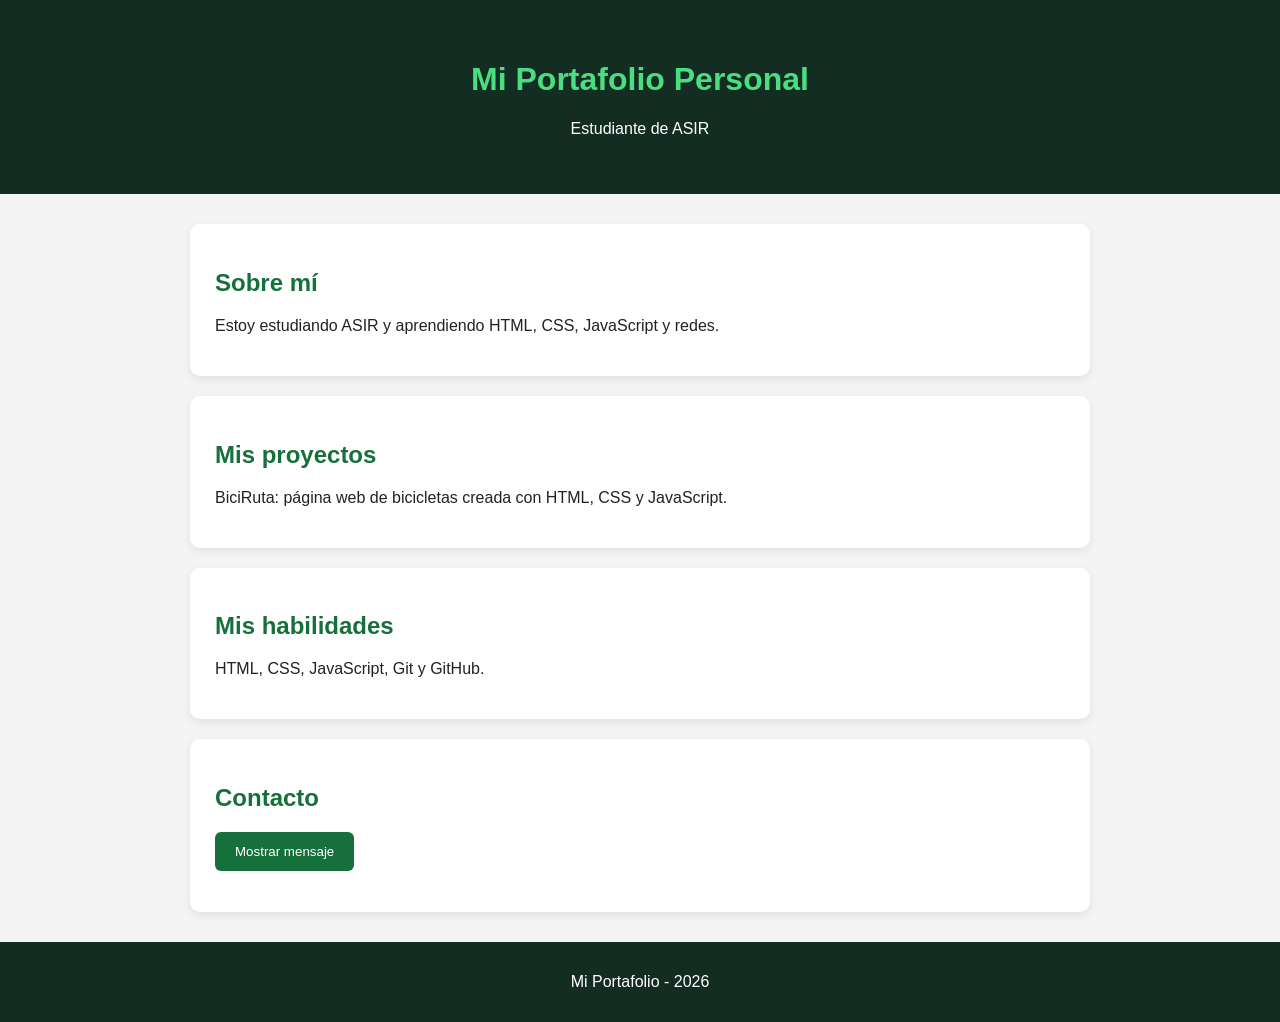
<file: index.html>
<!DOCTYPE html>
<html lang="es">
<head>
  <meta charset="UTF-8">
  <meta name="viewport" content="width=device-width, initial-scale=1.0">
  <title>Mi Portafolio Personal</title>
  <link rel="stylesheet" href="estilos.css">
  <script src="app.js" defer></script>
</head>
<body>
  <header>
    <h1>Mi Portafolio Personal</h1>
    <p>Estudiante de ASIR</p>
  </header>

  <main>
    <section>
      <h2>Sobre mí</h2>
      <p>Estoy estudiando ASIR y aprendiendo
      HTML, CSS, JavaScript y redes.</p>
    </section>

    <section>
      <h2>Mis proyectos</h2>
      <p>BiciRuta: página web de bicicletas
      creada con HTML, CSS y JavaScript.</p>
    </section>

    <section>
      <h2>Mis habilidades</h2>
      <p>HTML, CSS, JavaScript, Git y GitHub.</p>
    </section>

    <section>
      <h2>Contacto</h2>
      <button id="boton-contacto">
        Mostrar mensaje
      </button>
      <p id="mensaje"></p>
    </section>
  </main>

  <footer>
    <p>Mi Portafolio - 2026</p>
  </footer>
</body>
</html>
</file>
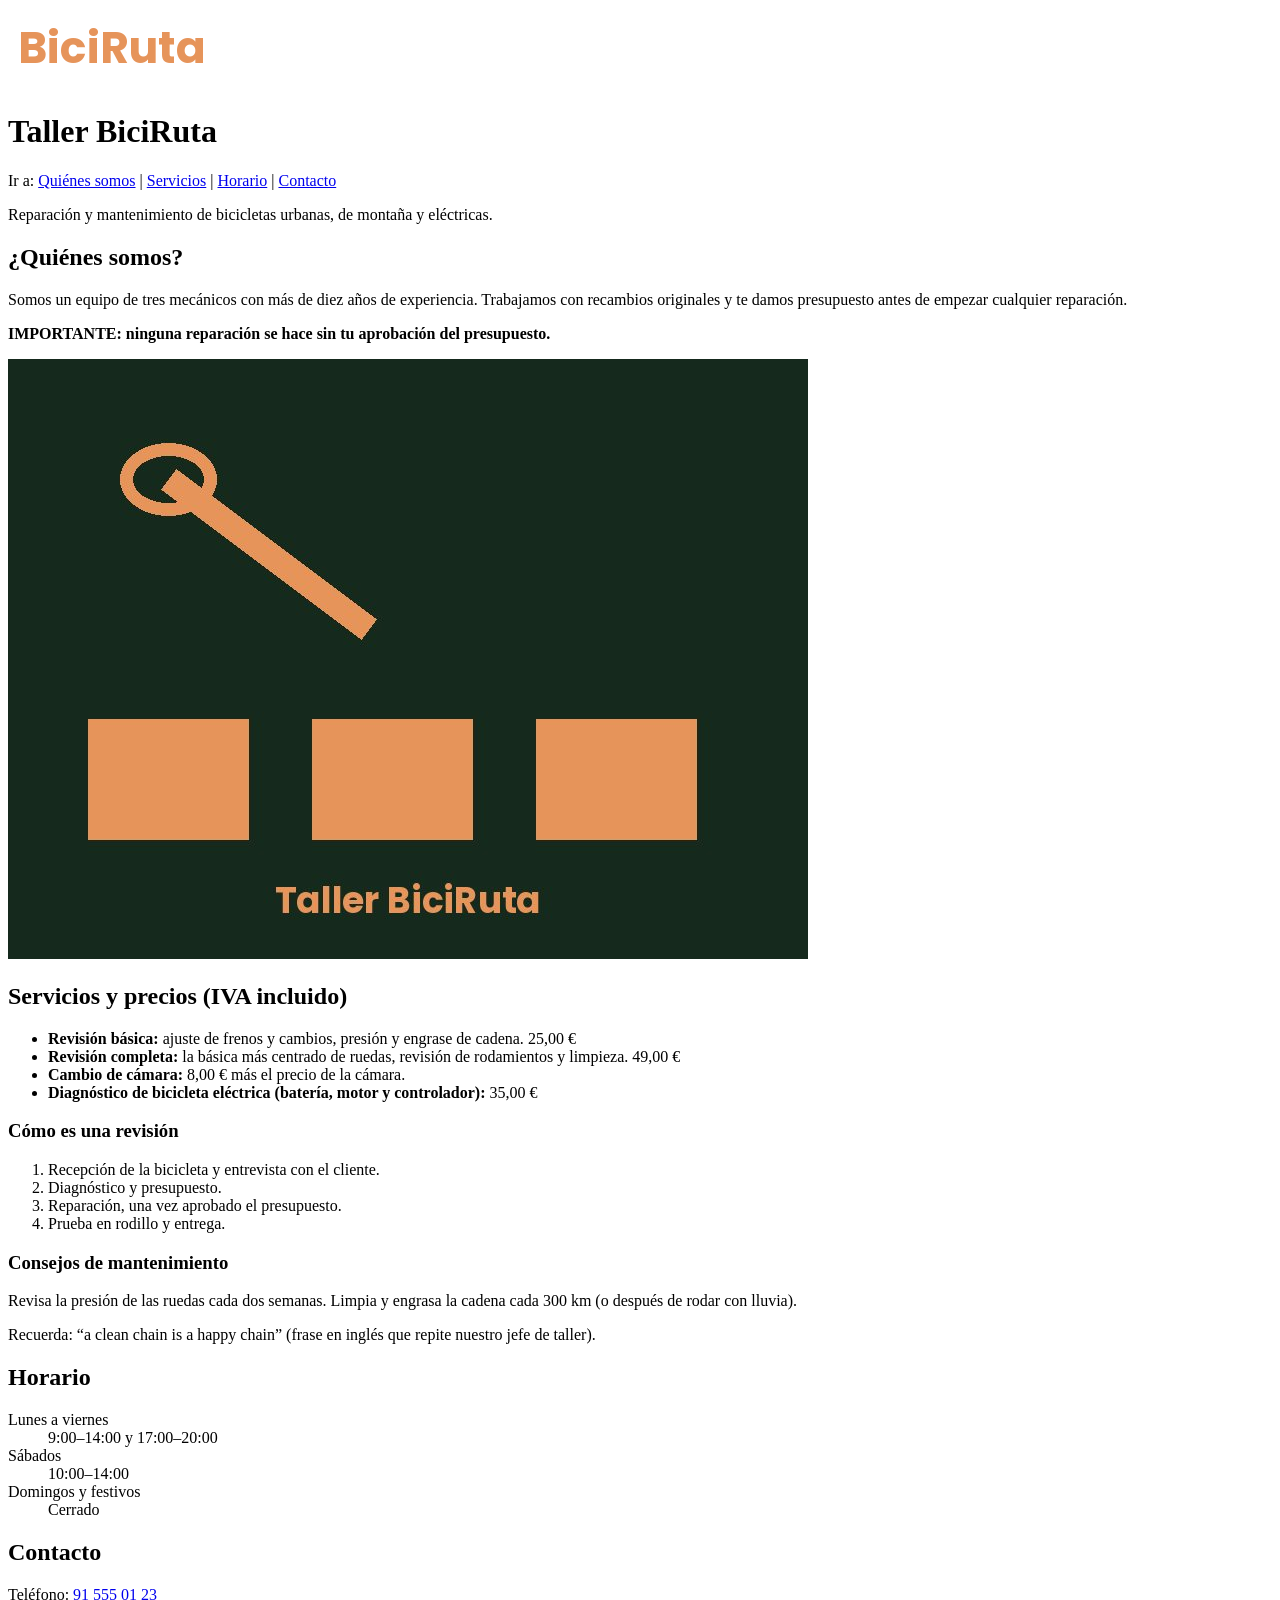
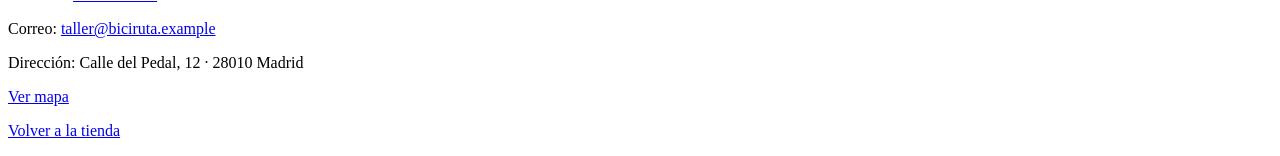
<file: ut02/taller.html>
<!DOCTYPE html>
<html lang="es">
<head>
    <!-- Codificación de caracteres -->
    <meta charset="UTF-8">

    <!-- Adaptación a dispositivos móviles -->
    <meta name="viewport" content="width=device-width, initial-scale=1.0">

    <!-- Descripción para buscadores -->
    <meta name="description" content="Taller de bicicletas urbanas, de montaña y eléctricas en Madrid. Revisiones, reparaciones y puesta a punto con cita previa.">

    <!-- Título de la pestaña -->
    <title>Taller BiciRuta · Reparación y mantenimiento de bicicletas</title>
</head>
<body>

    <img src="img/logo_biciruta.png" alt="BiciRuta" width="320" height="80">

    <h1>Taller BiciRuta</h1>

    <p>Ir a:
        <a href="#nosotros">Quiénes somos</a> |
        <a href="#servicios">Servicios</a> |
        <a href="#horario">Horario</a> |
        <a href="#contacto">Contacto</a>
    </p>

    <p>Reparación y mantenimiento de bicicletas urbanas, de montaña y eléctricas.</p>

    <h2 id="nosotros">¿Quiénes somos?</h2>

    <p>Somos un equipo de tres mecánicos con más de diez años de experiencia. Trabajamos con recambios originales y te damos presupuesto antes de empezar cualquier reparación.</p>

    <p><strong>IMPORTANTE: ninguna reparación se hace sin tu aprobación del presupuesto.</strong></p>

    <img src="img/taller.jpg" alt="Taller de reparación de bicicletas" width="800" height="600">

    <h2 id="servicios">Servicios y precios (IVA incluido)</h2>

    <ul>
        <li><strong>Revisión básica:</strong> ajuste de frenos y cambios, presión y engrase de cadena. <span class="precio">25,00&nbsp;€</span></li>
        <li><strong>Revisión completa:</strong> la básica más centrado de ruedas, revisión de rodamientos y limpieza. <span class="precio">49,00&nbsp;€</span></li>
        <li><strong>Cambio de cámara:</strong> <span class="precio">8,00&nbsp;€</span> más el precio de la cámara.</li>
        <li><strong>Diagnóstico de bicicleta eléctrica (batería, motor y controlador):</strong> <span class="precio">35,00&nbsp;€</span></li>
    </ul>

    <h3>Cómo es una revisión</h3>

    <ol>
        <li>Recepción de la bicicleta y entrevista con el cliente.</li>
        <li>Diagnóstico y presupuesto.</li>
        <li>Reparación, una vez aprobado el presupuesto.</li>
        <li>Prueba en rodillo y entrega.</li>
    </ol>

    <h3>Consejos de mantenimiento</h3>

    <p>Revisa la presión de las ruedas cada dos semanas. Limpia y engrasa la cadena cada 300 km (o después de rodar con lluvia).</p>

    <p>Recuerda: <q lang="en">a clean chain is a happy chain</q> (frase en inglés que repite nuestro jefe de taller).</p>

    <h2 id="horario">Horario</h2>

    <dl>
        <dt>Lunes a viernes</dt>
        <dd>9:00–14:00 y 17:00–20:00</dd>

        <dt>Sábados</dt>
        <dd>10:00–14:00</dd>

        <dt>Domingos y festivos</dt>
        <dd>Cerrado</dd>
    </dl>

    <h2 id="contacto">Contacto</h2>

    <p>Teléfono: <a href="tel:+34915550123">91 555 01 23</a></p>

    <p>Correo: <a href="mailto:taller@biciruta.example?subject=Cita%20en%20el%20taller">taller@biciruta.example</a></p>

    <p>Dirección: Calle del Pedal, 12 · 28010 Madrid</p>

    <p><a href="https://www.openstreetmap.org/search?query=Madrid" target="_blank" rel="noopener noreferrer">Ver mapa</a></p>

    <p><a href="index.html">Volver a la tienda</a></p>

</body>
</html>
</file>
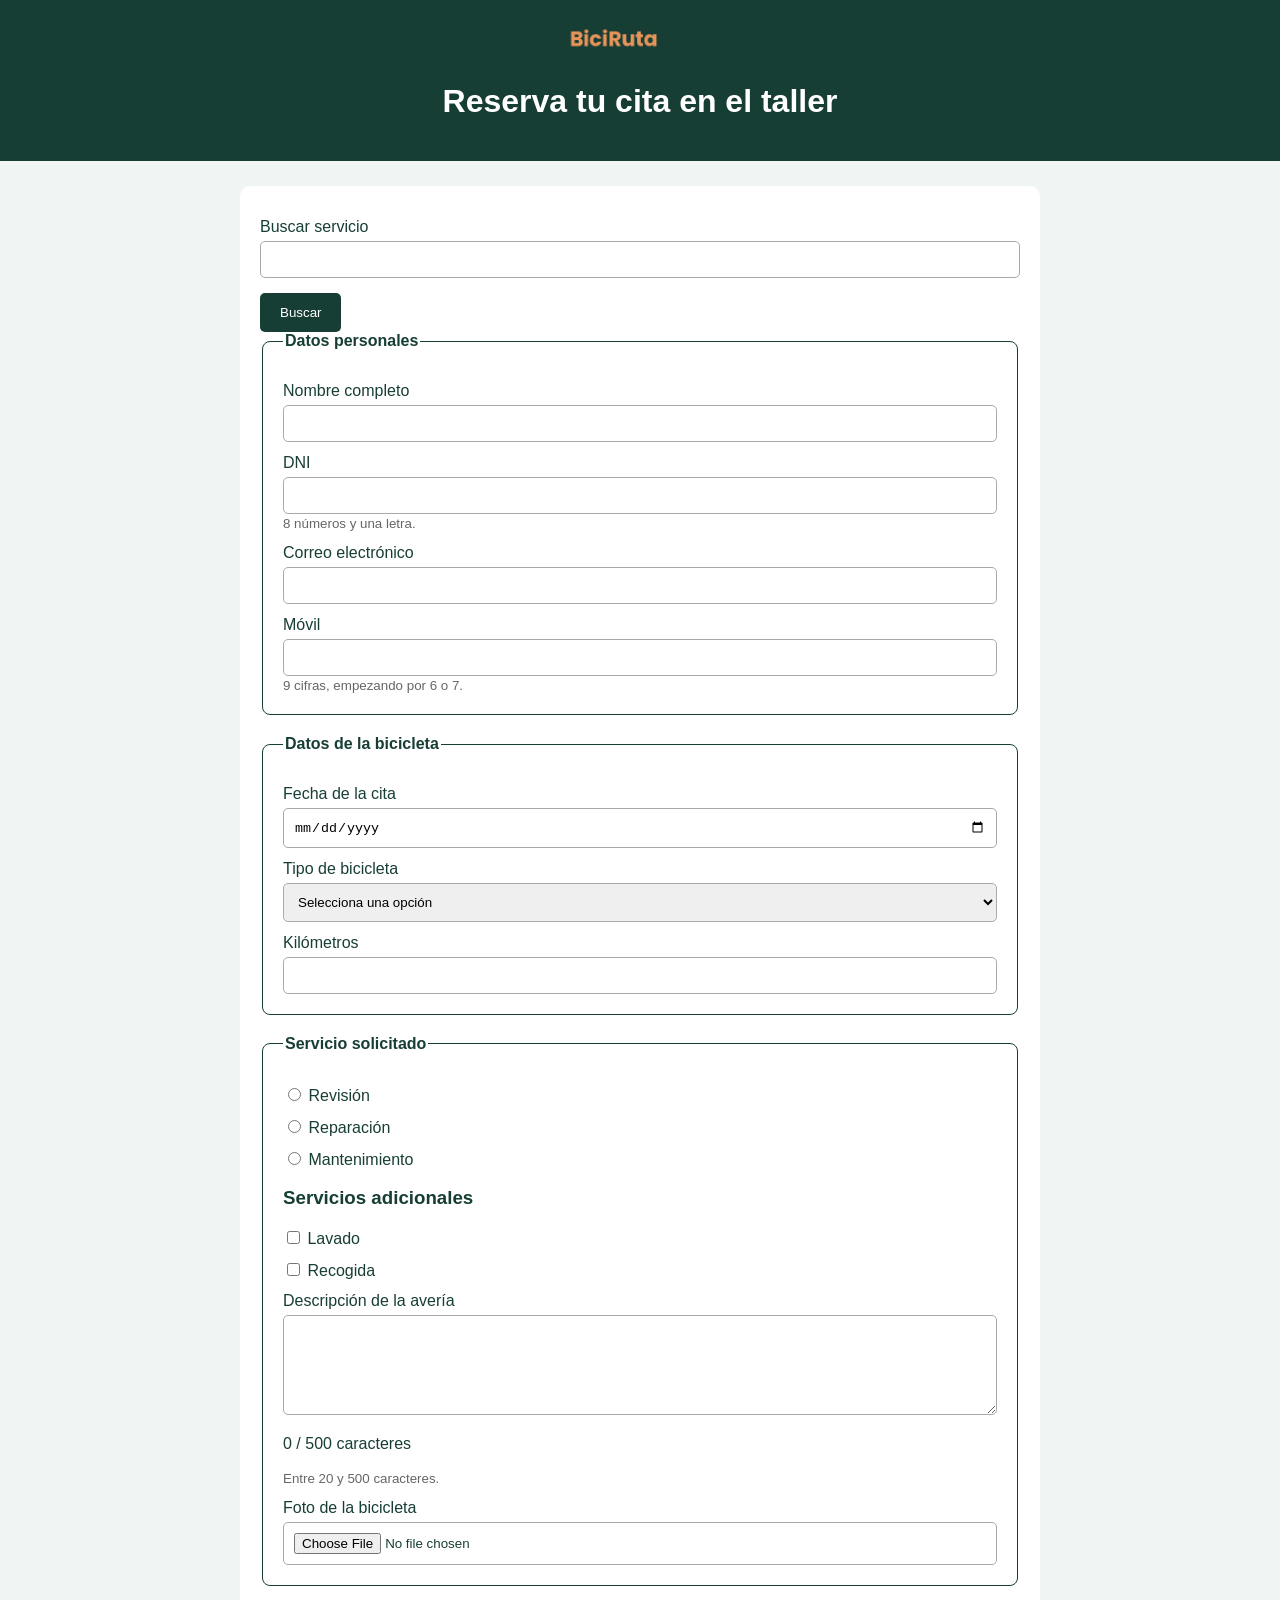
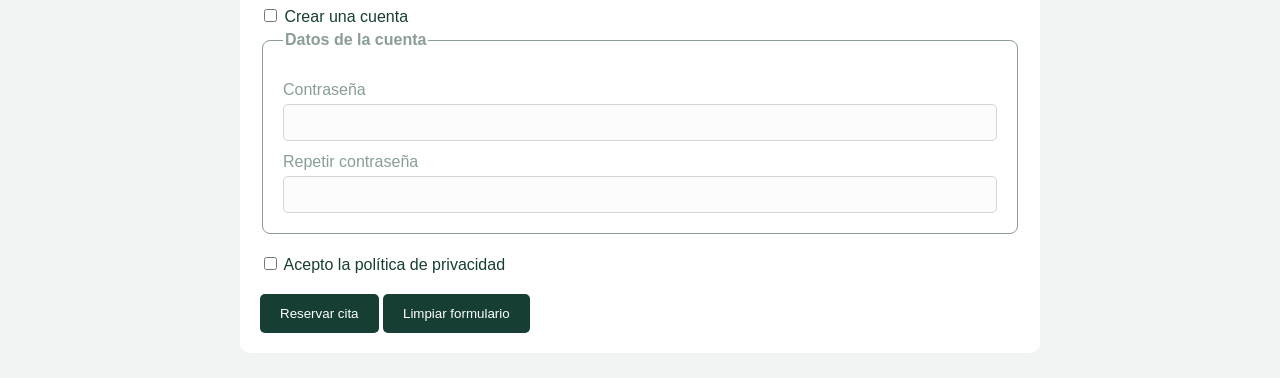
<file: ut04/cita.html>
<!DOCTYPE html>
<html lang="es">
  
<head>
    <meta charset="UTF-8">
    <meta name="viewport" content="width=device-width, initial-scale=1.0">
    <title>Cita taller BiciRuta</title>
    <link rel="stylesheet" href="css/cita.css">
      <script src="js/cita.js" defer></script>
</head>
<body>

    <header>
        <img src="img/logo_biciruta.png" alt="Logo BiciRuta">
        <h1>Reserva tu cita en el taller</h1>
    </header>

    <main>
        <form action="receptor.html" method="get">
    <label for="q">Buscar servicio</label>
    <input type="search" id="q" name="q" required>
    <button type="submit">Buscar</button>
</form>
        <form action="https://httpbin.org/post"
      method="post"
      enctype="multipart/form-data">

            <fieldset>
                <legend>Datos personales</legend>

                <label for="nombre">Nombre completo</label>
                <input type="text" id="nombre" name="nombre"
                    required minlength="3" maxlength="80"
                    autocomplete="name">

                <label for="dni">DNI</label>
<input type="text" id="dni" name="dni"
    pattern="[0-9]{8}[A-Za-z]" required
    title="Introduce 8 números y una letra"
    aria-describedby="ayuda-dni">
<small id="ayuda-dni">8 números y una letra.</small>


                <label for="correo">Correo electrónico</label>
                <input type="email" id="correo" name="correo" required>

                <label for="movil">Móvil</label>
                <input type="tel" id="movil" name="movil"
                    pattern="[67][0-9]{8}" required
                    aria-describedby="ayuda-movil">
                <small id="ayuda-movil">9 cifras, empezando por 6 o 7.</small>
            </fieldset>

            <fieldset>
                <legend>Datos de la bicicleta</legend>

                <label for="fecha">Fecha de la cita</label>
                <input type="date" id="fecha" name="fecha" required>

                <label for="tipo">Tipo de bicicleta</label>
                <select id="tipo" name="tipo" required>
                    <option value="">Selecciona una opción</option>
                    <option value="urbana">Urbana</option>
                    <option value="montana">Montaña</option>
                    <option value="electrica">Eléctrica</option>
                    <option value="carretera">Carretera</option>
                </select>

                <label for="km">Kilómetros</label>
                <input type="number" id="km" name="km"
                    min="0" max="50000" step="100">
            </fieldset>

            <fieldset>
                <legend>Servicio solicitado</legend>

                <label>
                    <input type="radio" name="servicio"
                        value="revision" required> Revisión
                </label>

                <label>
                    <input type="radio" name="servicio"
                        value="reparacion"> Reparación
                </label>

                <label>
                    <input type="radio" name="servicio"
                        value="mantenimiento"> Mantenimiento
                </label>

                <h3>Servicios adicionales</h3>

                <label>
                    <input type="checkbox" name="extras"
                        value="lavado"> Lavado
                </label>

                <label>
                    <input type="checkbox" name="extras"
                        value="recogida"> Recogida
                </label>

                <label for="averia">Descripción de la avería</label>
                <textarea id="averia" name="averia"
                    minlength="20" maxlength="500" required
                    aria-describedby="ayuda-averia"></textarea>
                <small id="ayuda-averia">Entre 20 y 500 caracteres.</small>

                <label for="foto">Foto de la bicicleta</label>
                <input type="file" id="foto" name="foto"
                    accept="image/jpeg,image/png">
            </fieldset>

            <label>
                <input type="checkbox" id="crear-cuenta"
                    name="crear_cuenta" value="si"> Crear una cuenta
            </label>

            <fieldset id="cuenta" disabled>
                <legend>Datos de la cuenta</legend>

                <label for="clave">Contraseña</label>
                <input type="password" id="clave" name="clave" required>

                <label for="confirmar">Repetir contraseña</label>
                <input type="password" id="confirmar"
                    name="confirmar" required>
            </fieldset>

            <label>
                <input type="checkbox" name="privacidad"
                    value="aceptada" required>
                Acepto la política de privacidad
            </label>

            <button type="submit">Reservar cita</button>
            <button type="reset">Limpiar formulario</button>

        </form>
    </main>


</body>
</html>
</file>
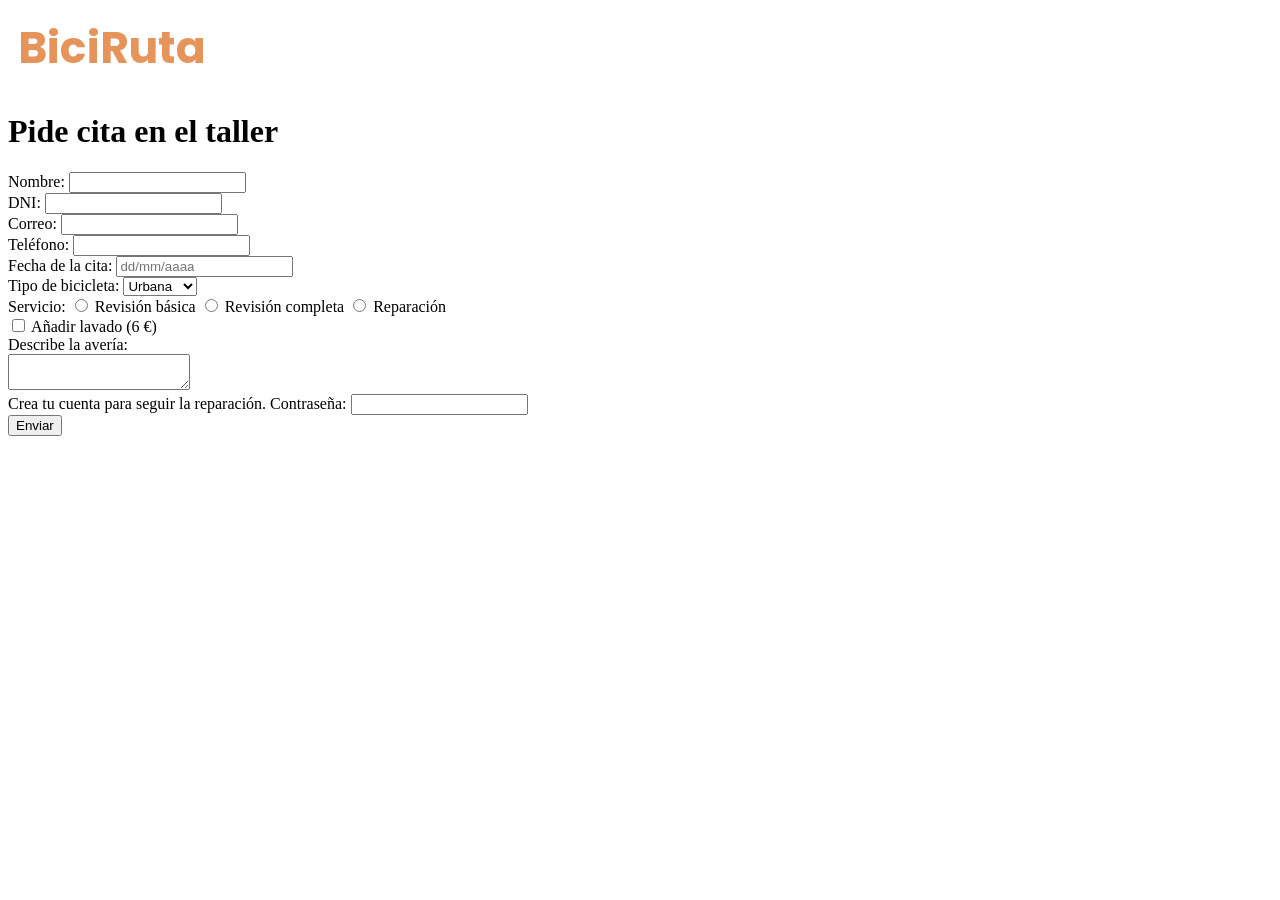
<file: ut04/cita_borrador.html>
<!DOCTYPE html>
<html lang="es">
<head>
  <meta charset="UTF-8">
  <meta name="viewport" content="width=device-width, initial-scale=1.0">
  <title>Cita en el taller · BiciRuta</title>
</head>
<body>
  <img src="img/logo_biciruta.png" alt="BiciRuta" width="320" height="80">
  <h1>Pide cita en el taller</h1>
  <form action="receptor.html">
    Nombre: <input type="text" name="nombre"><br>
    DNI: <input type="text" name="dni"><br>
    Correo: <input type="text" name="correo"><br>
    Teléfono: <input type="text"><br>
    Fecha de la cita: <input type="text" name="fecha" placeholder="dd/mm/aaaa"><br>
    Tipo de bicicleta:
    <select name="tipo">
      <option>Urbana</option><option>Montaña</option><option>Eléctrica</option>
    </select><br>
    Servicio:
    <input type="radio" name="servicio1"> Revisión básica
    <input type="radio" name="servicio2"> Revisión completa
    <input type="radio" name="servicio3"> Reparación<br>
    <input type="checkbox" name="lavado"> Añadir lavado (6 €)<br>
    Describe la avería:<br>
    <textarea name="averia"></textarea><br>
    Crea tu cuenta para seguir la reparación. Contraseña: <input type="text" name="clave"><br>
    <button>Enviar</button>
  </form>
</body>
</html>
</file>
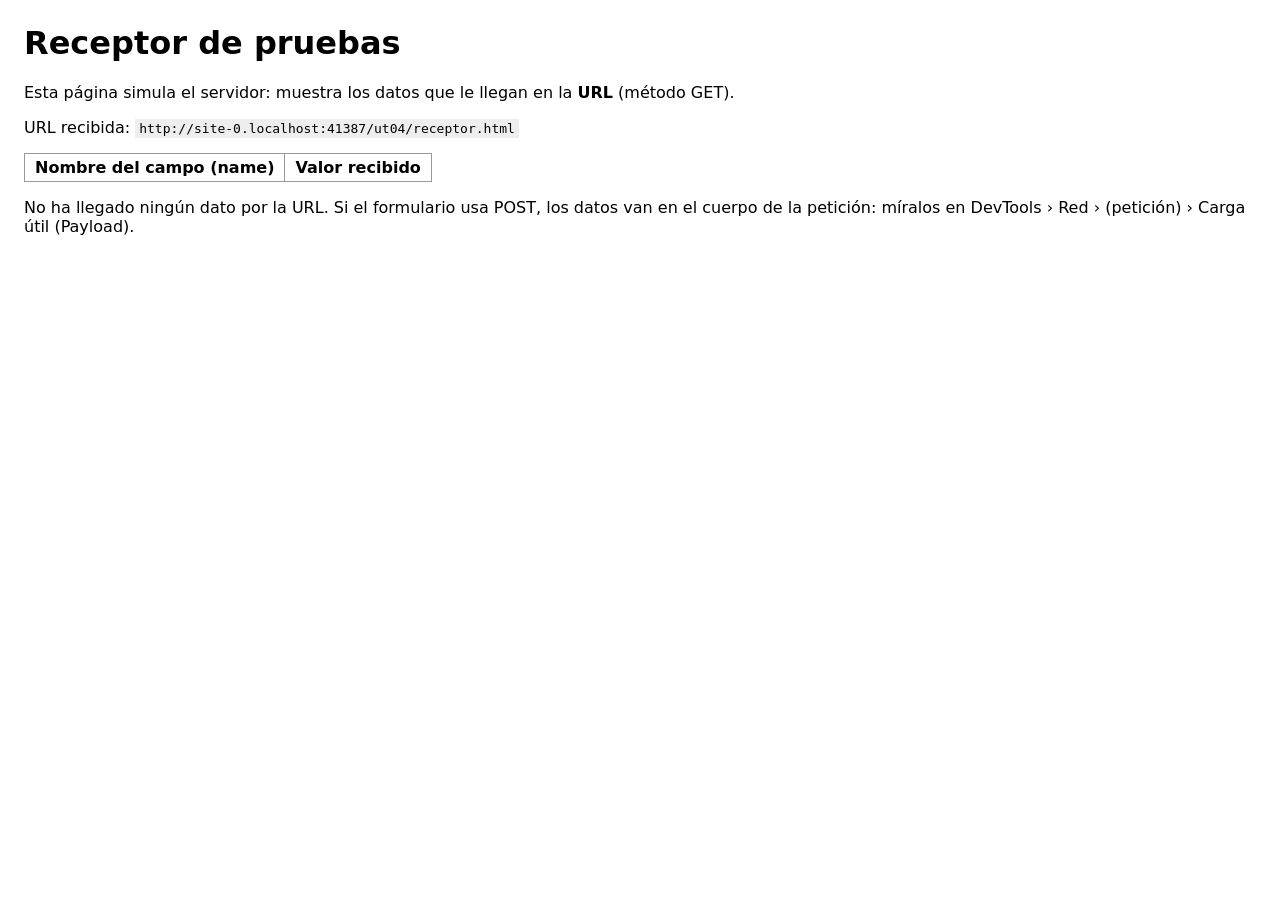
<file: ut04/receptor.html>
<!DOCTYPE html>
<html lang="es">
<head>
  <meta charset="UTF-8">
  <meta name="viewport" content="width=device-width, initial-scale=1.0">
  <title>Receptor de pruebas (GET)</title>
  <style>
    body { font-family: system-ui, sans-serif; margin: 24px; }
    table { border-collapse: collapse; } th, td { border: 1px solid #999; padding: 4px 10px; text-align: left; }
    code { background: #eee; padding: 2px 4px; word-break: break-all; }
  </style>
</head>
<body>
  <h1>Receptor de pruebas</h1>
  <p>Esta página simula el servidor: muestra los datos que le llegan en la <strong>URL</strong> (método GET).</p>
  <p>URL recibida: <code id="url"></code></p>
  <table>
    <thead><tr><th scope="col">Nombre del campo (name)</th><th scope="col">Valor recibido</th></tr></thead>
    <tbody id="datos"></tbody>
  </table>
  <p id="vacio" hidden>No ha llegado ningún dato por la URL. Si el formulario usa POST, los datos van en el cuerpo de la petición: míralos en DevTools › Red › (petición) › Carga útil (Payload).</p>
  <script>
    document.getElementById('url').textContent = location.href;
    const parametros = new URLSearchParams(location.search);
    const cuerpo = document.getElementById('datos');
    for (const [nombre, valor] of parametros) {
      const fila = document.createElement('tr');
      const c1 = document.createElement('td'); c1.textContent = nombre;
      const c2 = document.createElement('td'); c2.textContent = valor === '' ? '(vacío)' : valor;
      fila.append(c1, c2); cuerpo.append(fila);
    }
    document.getElementById('vacio').hidden = [...parametros].length > 0;
  </script>
</body>
</html>
</file>
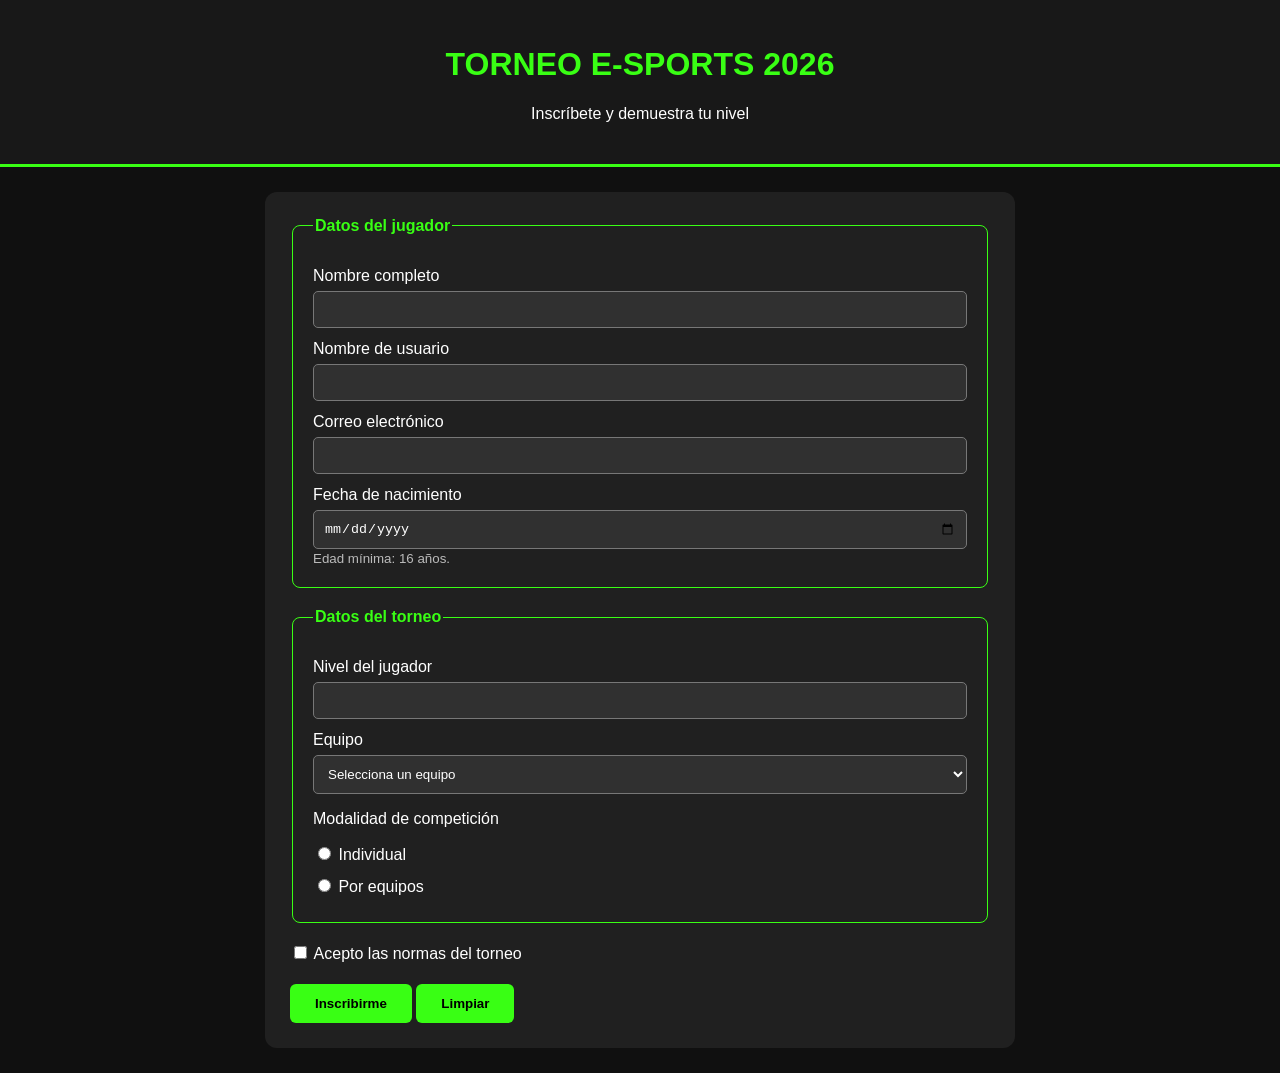
<file: ut04/torneo.html>
<!DOCTYPE html>
<html lang="es">
<head>
    <meta charset="UTF-8">
    <meta name="viewport" content="width=device-width, initial-scale=1.0">
    <title>Torneo E-Sports</title>
    <link rel="stylesheet" href="css/torneo.css">
    <script src="js/torneo.js" defer></script>
</head>
<body>

    <header>
        <h1>TORNEO E-SPORTS 2026</h1>
        <p>Inscríbete y demuestra tu nivel</p>
    </header>

    <main>
        <form action="https://httpbin.org/post" method="post">

            <fieldset>
                <legend>Datos del jugador</legend>

                <label for="nombre">Nombre completo</label>
                <input type="text" id="nombre" name="nombre"
                    required minlength="3" maxlength="80"
                    pattern="[A-Za-zÁÉÍÓÚáéíóúÑñ ]{3,80}"
                    title="Introduce solo letras y espacios">

                <label for="usuario">Nombre de usuario</label>
                <input type="text" id="usuario" name="usuario"
                    required pattern="[A-Za-z0-9]{4,15}"
                    title="Entre 4 y 15 letras o números">

                <label for="correo">Correo electrónico</label>
                <input type="email" id="correo" name="correo" required>

                <label for="nacimiento">Fecha de nacimiento</label>
                <input type="date" id="nacimiento"
                    name="nacimiento" required>
                <small>Edad mínima: 16 años.</small>
            </fieldset>

            <fieldset>
                <legend>Datos del torneo</legend>

                <label for="nivel">Nivel del jugador</label>
                <input type="number" id="nivel" name="nivel"
                    min="1" max="100" required>

                <label for="equipo">Equipo</label>
                <select id="equipo" name="equipo" required>
                    <option value="">Selecciona un equipo</option>
                    <option value="dragones">Dragones</option>
                    <option value="titanes">Titanes</option>
                    <option value="lobos">Lobos</option>
                    <option value="sin_equipo">Sin equipo</option>
                </select>

                <p>Modalidad de competición</p>

                <label>
                    <input type="radio" name="modalidad"
                        value="individual" required>
                    Individual
                </label>

                <label>
                    <input type="radio" name="modalidad"
                        value="equipos">
                    Por equipos
                </label>
            </fieldset>

            <label>
                <input type="checkbox" name="normas"
                    value="aceptadas" required>
                Acepto las normas del torneo
            </label>

            <button type="submit">Inscribirme</button>
            <button type="reset">Limpiar</button>

        </form>
    </main>

</body>
</html>
</file>
<file: estilos.css>
body {
  font-family: Arial, sans-serif;
  margin: 0;
  background: #f4f4f4;
  color: #222;
}

header {
  background: #142d22;
  color: white;
  text-align: center;
  padding: 40px 20px;
}

header h1 {
  color: #4ade80;
}

main {
  max-width: 900px;
  margin: 30px auto;
  padding: 0 20px;
}

section {
  background: white;
  padding: 25px;
  margin-bottom: 20px;
  border-radius: 10px;
  box-shadow: 0 3px 10px #00000015;
}

h2 {
  color: #16703b;
}

button {
  background: #16703b;
  color: white;
  border: none;
  padding: 12px 20px;
  border-radius: 6px;
  cursor: pointer;
}

button:hover {
  background: #10552c;
}

footer {
  background: #142d22;
  color: white;
  text-align: center;
  padding: 15px;
}

@media (max-width: 600px) {
  header {
    padding: 25px 15px;
  }

  main {
    margin: 15px auto;
  }
}
</file>
<file: ut04/css/cita.css>
* {
    box-sizing: border-box;
}

body {
    font-family: Arial, sans-serif;
    background: #f0f4f2;
    margin: 0;
    color: #173e35;
}

header {
    text-align: center;
    background: #173e35;
    color: white;
    padding: 20px;
}

header img {
    max-width: 150px;
}

main {
    max-width: 800px;
    margin: 25px auto;
    padding: 20px;
    background: white;
    border-radius: 10px;
}

fieldset {
    border: 1px solid #173e35;
    border-radius: 8px;
    margin-bottom: 20px;
    padding: 20px;
}

legend {
    font-weight: bold;
}

label {
    display: block;
    margin: 12px 0 5px;
}

input, select, textarea {
    width: 100%;
    padding: 10px;
    border: 1px solid #aaa;
    border-radius: 5px;
}

input[type="radio"],
input[type="checkbox"] {
    width: auto;
}

textarea {
    min-height: 100px;
}

small {
    color: #666;
}

button {
    background: #173e35;
    color: white;
    padding: 12px 20px;
    border: none;
    border-radius: 5px;
    margin-top: 15px;
    cursor: pointer;
}

button:hover {
    background: #286454;
}

fieldset:disabled {
    opacity: 0.5;
}

@media (max-width: 600px) {
    main {
        margin: 10px;
        padding: 10px;
    }

    button {
        width: 100%;
    }

    h1 {
        font-size: 22px;
    }
}
fieldset {
    min-width: 0;
}

input, select, textarea {
    max-width: 100%;
}

@media (max-width: 600px) {
    header h1 {
        font-size: 20px;
    }

    fieldset {
        padding: 12px;
    }
}
input:user-invalid,
select:user-invalid,
textarea:user-invalid {
    border: 2px solid red;
}

input:user-valid,
select:user-valid,
textarea:user-valid {
    border: 2px solid green;
}
</file>
<file: ut04/css/torneo.css>
* {
    box-sizing: border-box;
}

body {
    margin: 0;
    font-family: Arial, sans-serif;
    background: #101010;
    color: white;
}

header {
    text-align: center;
    background: #181818;
    padding: 25px;
    border-bottom: 3px solid #39ff14;
}

h1 {
    color: #39ff14;
}

main {
    max-width: 750px;
    margin: 25px auto;
    padding: 25px;
    background: #202020;
    border-radius: 12px;
}

fieldset {
    min-width: 0;
    border: 1px solid #39ff14;
    border-radius: 8px;
    padding: 20px;
    margin-bottom: 20px;
}

legend {
    color: #39ff14;
    font-weight: bold;
}

label {
    display: block;
    margin: 12px 0 6px;
}

input, select {
    width: 100%;
    padding: 10px;
    background: #303030;
    color: white;
    border: 1px solid #777;
    border-radius: 5px;
}

input[type="radio"],
input[type="checkbox"] {
    width: auto;
}

small {
    color: #bbbbbb;
}

button {
    background: #39ff14;
    color: black;
    font-weight: bold;
    padding: 12px 25px;
    border: none;
    border-radius: 6px;
    margin-top: 15px;
    cursor: pointer;
}

button:hover {
    background: #27c90d;
}

input:user-invalid,
select:user-invalid {
    border: 2px solid red;
}

input:user-valid,
select:user-valid {
    border: 2px solid #39ff14;
}

@media (max-width: 600px) {
    main {
        margin: 10px;
        padding: 15px;
    }

    h1 {
        font-size: 24px;
    }

    button {
        width: 100%;
    }
}
</file>
